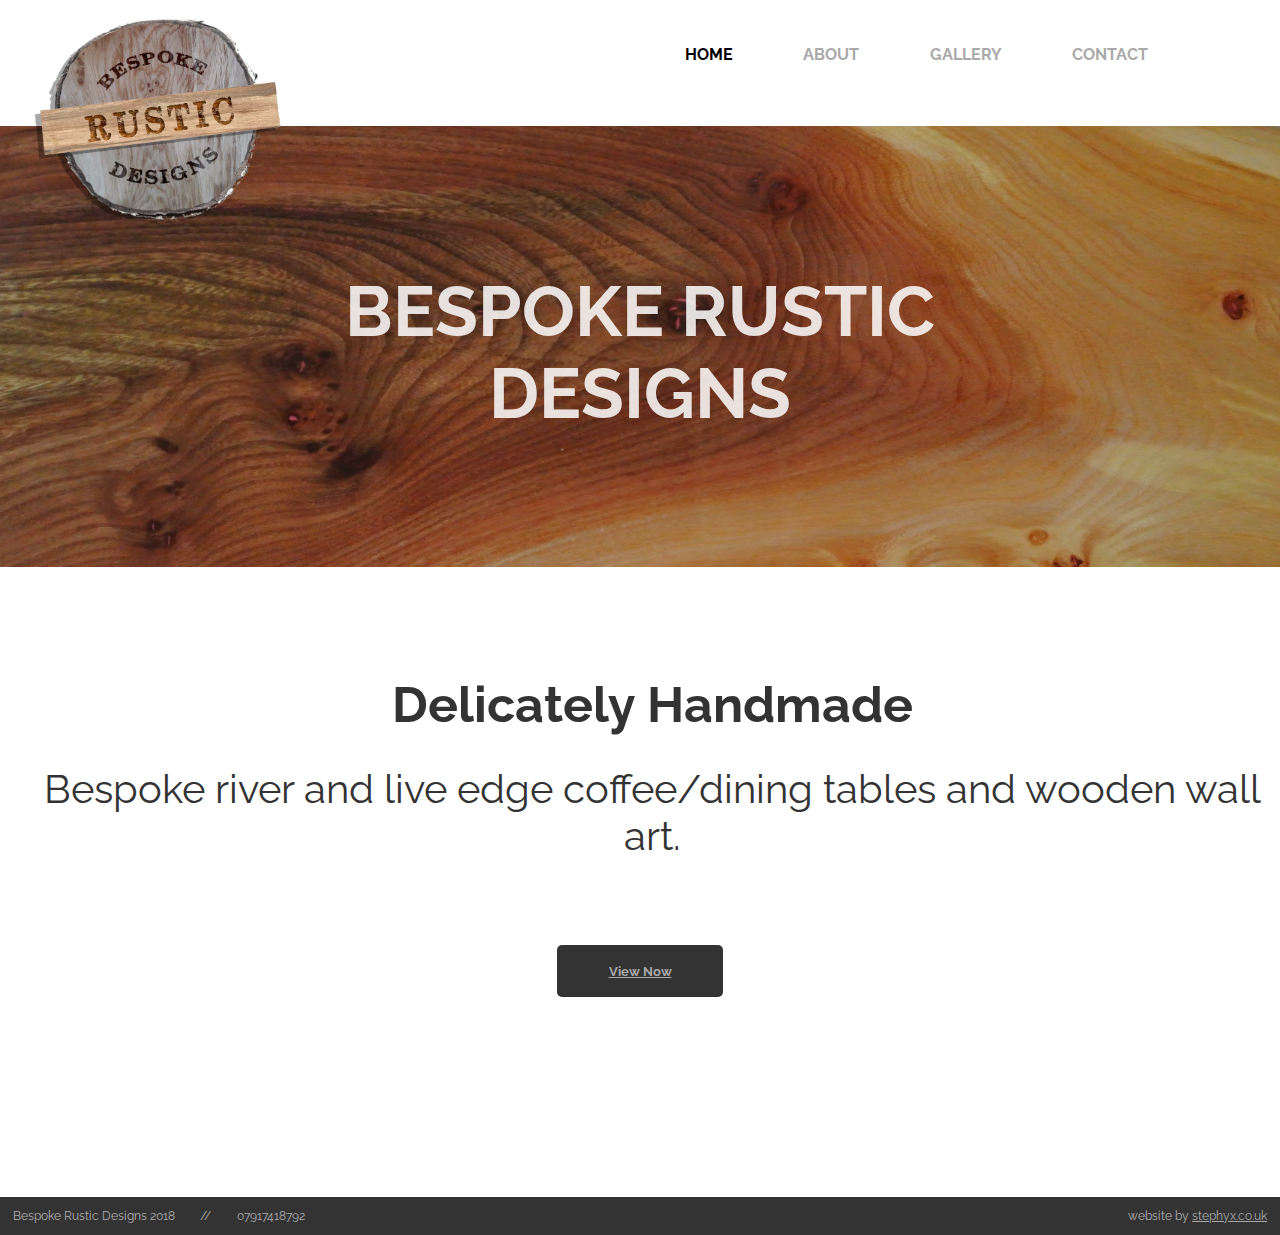
<file: index.html>
<!DOCTYPE html>
<html lang="en">
<head>
    <meta charset="UTF-8">
    <meta name="viewport" content="width=device-width, initial-scale=1.0">
    <meta http-equiv="X-UA-Compatible" content="ie=edge">
    <link rel="stylesheet" href="css/main.css">
    <link rel="stylesheet" href="css/index.css">
    <link rel="stylesheet" href="https://use.fontawesome.com/releases/v5.0.10/css/all.css" integrity="sha384-+d0P83n9kaQMCwj8F4RJB66tzIwOKmrdb46+porD/OvrJ+37WqIM7UoBtwHO6Nlg" crossorigin="anonymous">
    <link href="https://fonts.googleapis.com/css?family=Lato" rel="stylesheet">
    <link href='//fonts.googleapis.com/css?family=Raleway' rel='stylesheet'>
    <title>Bespoke Rustic Designs - Unique Handmade Garden Furniture</title>
    <meta name="description" content="Affordable garden furniture, handmade using any timber, color, and style you can think of."/>
    <meta name="author" content="StephyX Web">
    <meta name="keywords" content="sash windows, shutters, secondary glazing. draughtproof, hertfordshire, carpentry, joinery, garden, garden furniture, furniture, handmade, handmade furniture, bespoke furniture, rustic, rustic furniture, woodwork, wood furniture, timber, timber slabs, dining tables, handmade dining table, tables, coffee tables, handmade tables, river table, live edge table, wooden wall art, wall art, wood art, art, oak, wood, ash, elm, horse chestnut, spalted beech, maple, walnut, bespoke rustic designs, paul brennecke, stephyx, stephyx web, garden furniture website, hertsfordshire local, herts, farm, trees">
</head>

<body>

<div id="image" class='parallax'> </div>
<p id="maintext">BESPOKE RUSTIC DESIGNS</p>
<div id="op"></div>


<div class="logo">
    <img class="logo" border="0" alt="logo" src="images/logo5.png">
</div>
<sidebar>
<nav class="topnav" id="myTopnav">
    <ul>
  <li><a class="active">HOME</a><li>
  <li id="ser"><a href="about.html">ABOUT</a><li>
  <li><a href="gallery.html">GALLERY</a><li>
  <!--<li><a href="testimonials.html">TESTIMONIALS</a><li>-->
  <li><a href="contact.html">CONTACT</a><li>
     </ul>
    <a href="javascript:void(0);" class="icon" onclick="myFunction()">
    <i class="fa fa-bars"></i><li>
  </a>
</nav>
</sidebar>

  
<script>
function myFunction() {
    var x = document.getElementById("myTopnav");
    if (x.className === "topnav") {
        x.className += " responsive";
    } else {
        x.className = "topnav";
    }
}
</script>

<div id="text1">Delicately Handmade</div>
<div id="text2">Bespoke river and live edge coffee/dining tables and wooden wall art.</div>

<div id="leaf"><button class="button" type="button"><a href="gallery.html">View Now</a></button></div>

<section id="footer">
    <footer>
        <p id="foot1">Bespoke Rustic Designs 2018</p>
        <p id="slash"> // </p>
        <p id="foot2">07917418792</p>
        <p id="foot3">website by <a href="https://dev.stephyx.co.uk">stephyx.co.uk</a></p>
    </footer>
</section> <!-- end footer -->

</body>
</html>
</file>
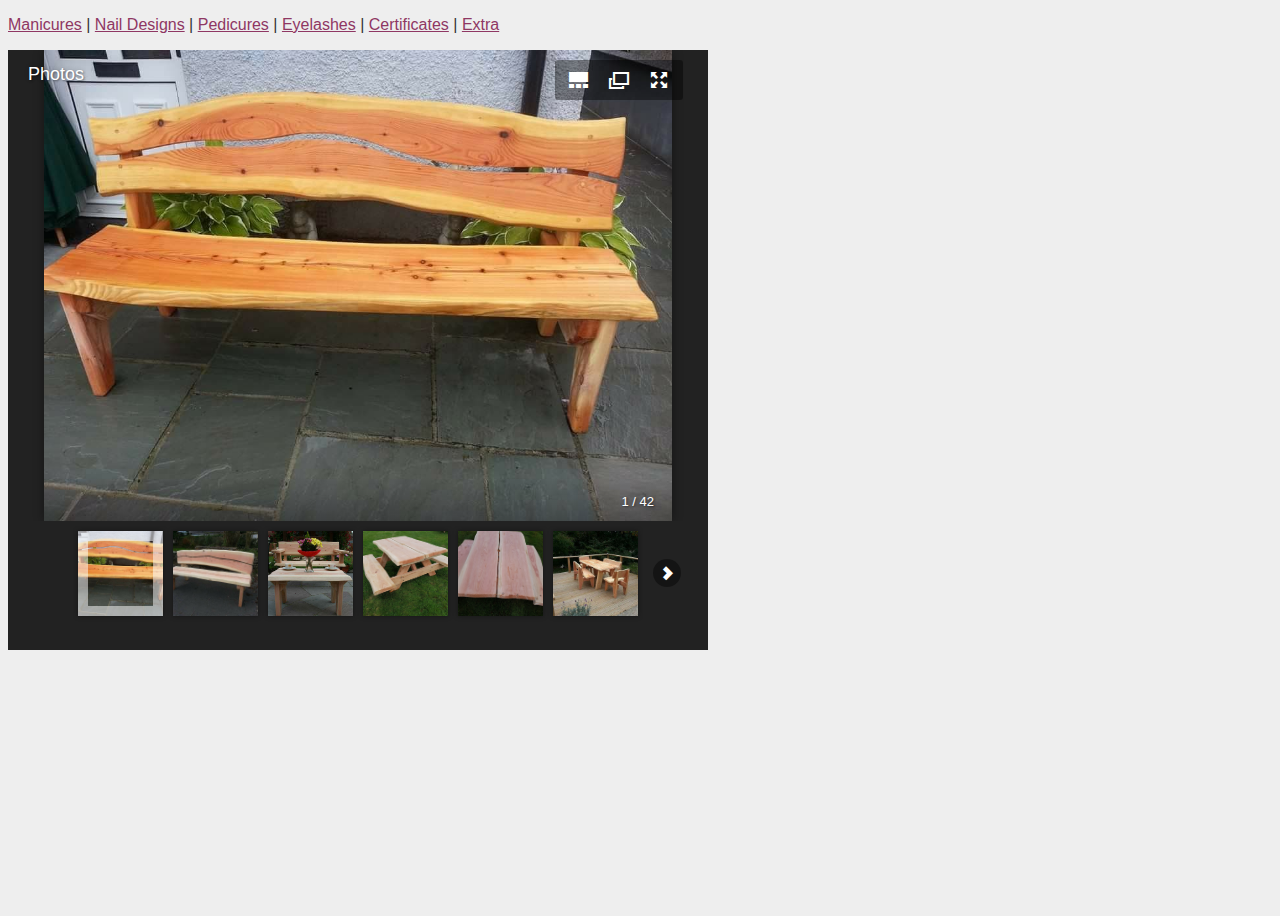
<file: juicebox_lite_1.5.0/web/index.html>
<!DOCTYPE html PUBLIC "-//W3C//DTD XHTML 1.0 Transitional//EN" "http://www.w3.org/TR/xhtml1/DTD/xhtml1-transitional.dtd">
<html xmlns="http://www.w3.org/1999/xhtml" lang="en" xml:lang="en">
<head>
	<title>Gallery</title>
	<meta http-equiv="Content-Type" content="text/html; charset=iso-8859-1" />

	<style type="text/css" media="screen">
	html, body	{ height:100%; }
	body {

		overflow:auto;
		background-color: #eee;
		color:#333;
		font-family:sans-serif;
		xfont-size:20px;
		width:800px;
	}
	a {
		color:#8F3763;
	}

	.link-button{
		color:#8F3763;
		text-decoration: underline;
		cursor: pointer;
	}

	
	</style>

	 <script src="jbcore/juicebox.js"></script>

</head>
<body>
	<p><span id="button-1" class="link-button" >Manicures</span> | <span id="button-2" class="link-button">Nail Designs</span> | <span id="button-3" class="link-button">Pedicures</span> | <span id="button-4" class="link-button">Eyelashes</span> | <span id="button-5" class="link-button">Certificates</span> | <span id="button-6" class="link-button">Extra</span></p>

	<div id="juicebox-container"></div>

	<script>

	$(document).ready(function() {
		//load gallery 1
		loadGallery('gallery1/');
		//initialize top buttons
		$("#button-1").on("click", function(){loadGallery('gallery1/');});
		$("#button-2").on("click", function(){loadGallery('gallery2/');});
		$("#button-3").on("click", function(){loadGallery('gallery3/');});
		$("#button-4").on("click", function(){loadGallery('gallery4/');});
		$("#button-5").on("click", function(){loadGallery('gallery5/');});
		$("#button-6").on("click", function(){loadGallery('gallery6/');});
	});

	function loadGallery(base) {
		new juicebox({
			baseUrl : base,
			containerId : 'juicebox-container',
			backgroundColor : '222222',
			galleryWidth:'700',
			galleryHeight:'600'
		});
	}
	</script>
</body>
</html>
</file>
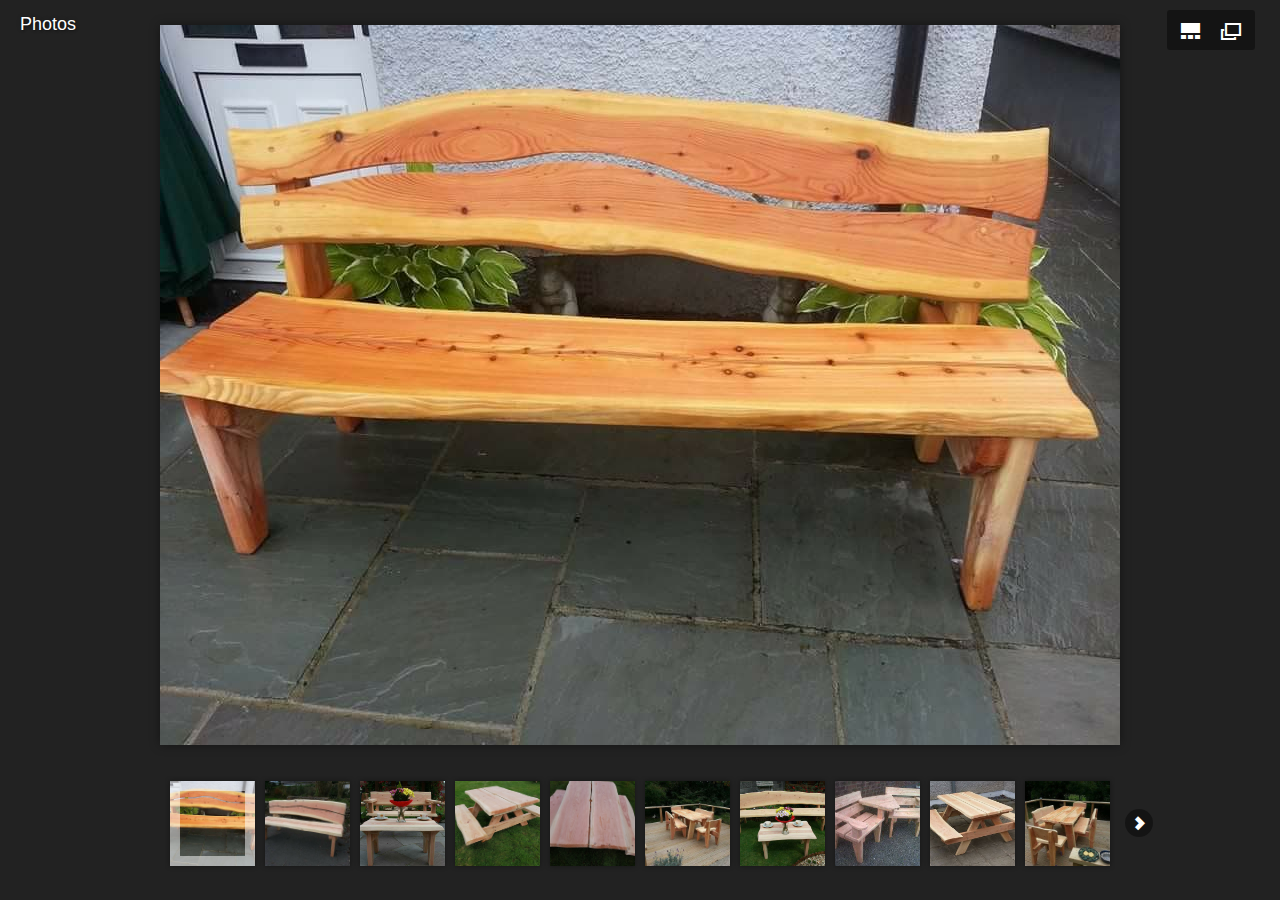
<file: juicebox_lite_1.5.0/web/gallery1/index.html>
<!DOCTYPE html>
<html lang="en">
<head>
	<title>Juicebox Gallery</title>
	<meta charset="utf-8" />
	<meta name="viewport" id="jb-viewport" content="width=device-width, initial-scale=1.0, minimum-scale=1, maximum-scale=1, user-scalable=0" />
	<meta name="description" content="This is a Juicebox Gallery. Get yours at www.juicebox.net" />
	<style type="text/css">
	body {
		margin: 0px;
	}
	</style>
</head>
<body>
	<!--START JUICEBOX EMBED-->
	<script src="jbcore/juicebox.js"></script>
	<script>
	new juicebox({
		containerId: 'juicebox-container'
	});
	</script>
	<div id="juicebox-container"></div>
	<!--END JUICEBOX EMBED-->
</body>
</html>
</file>
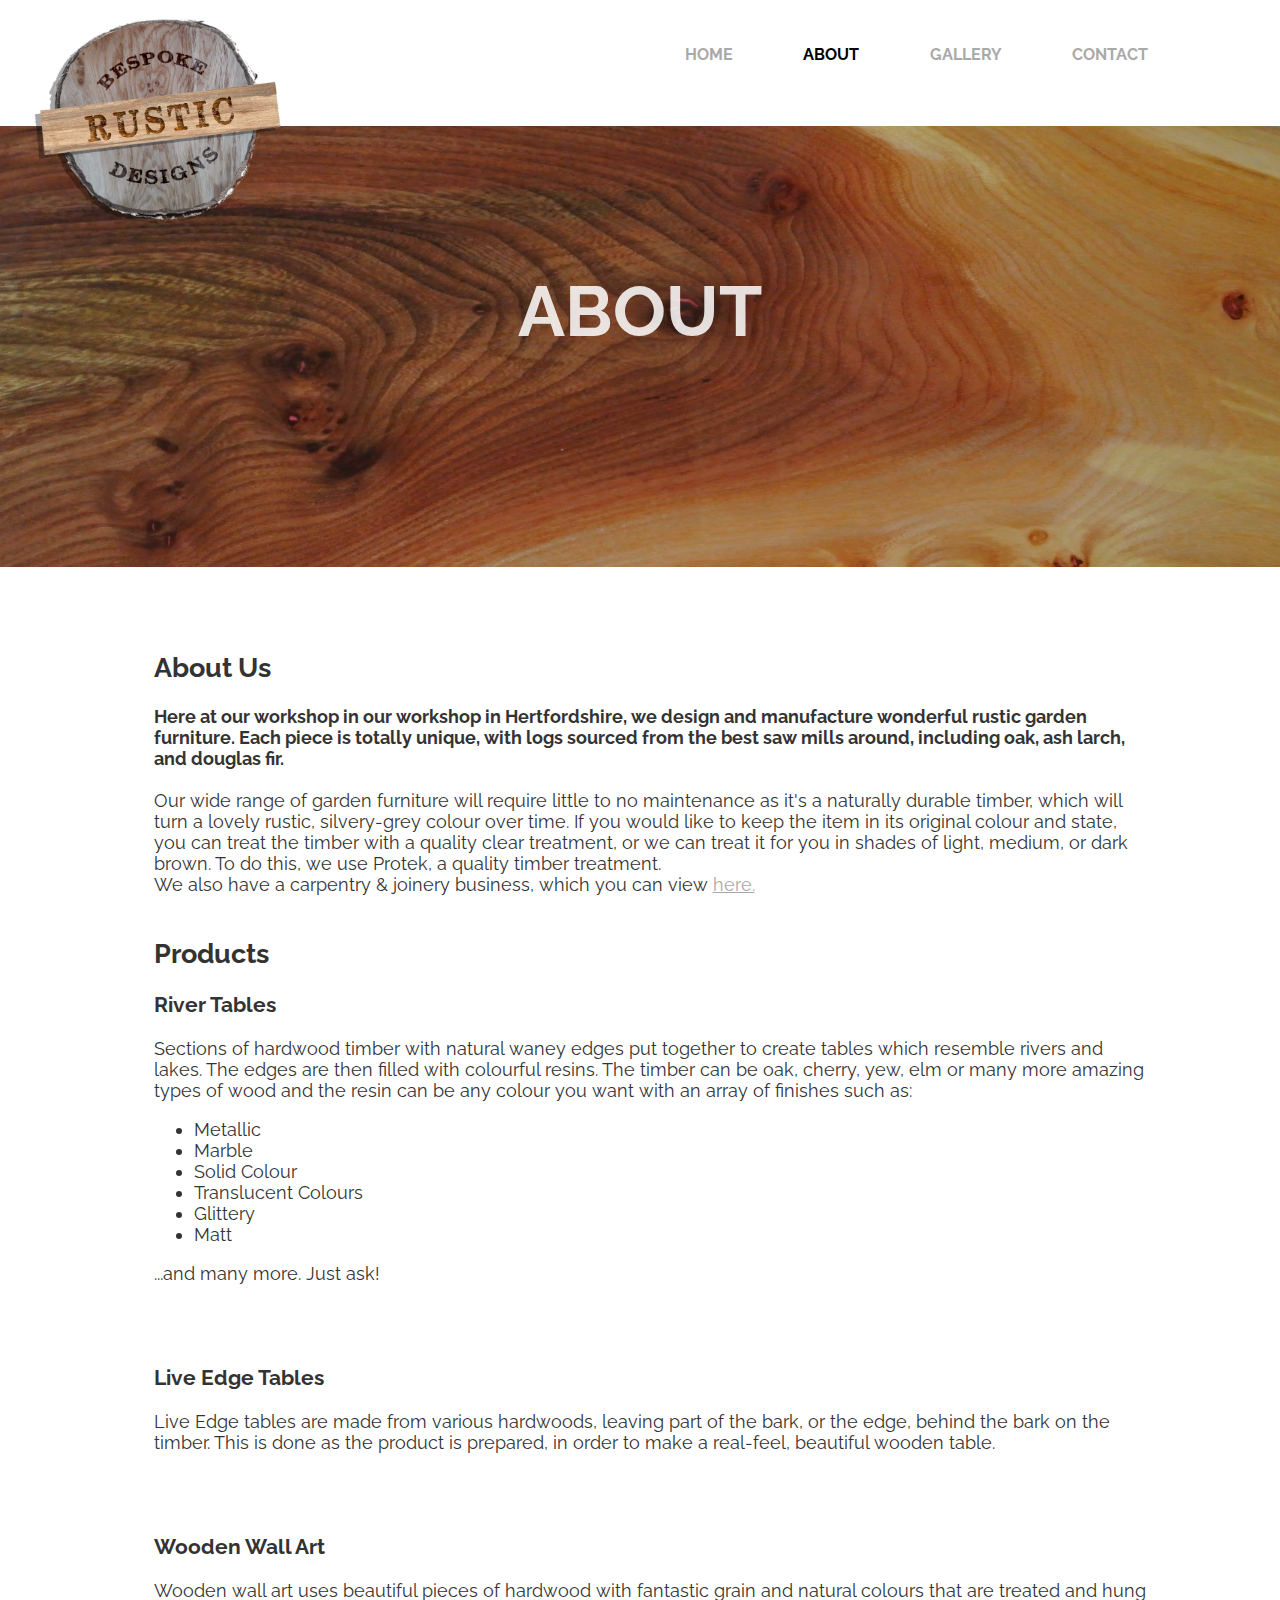
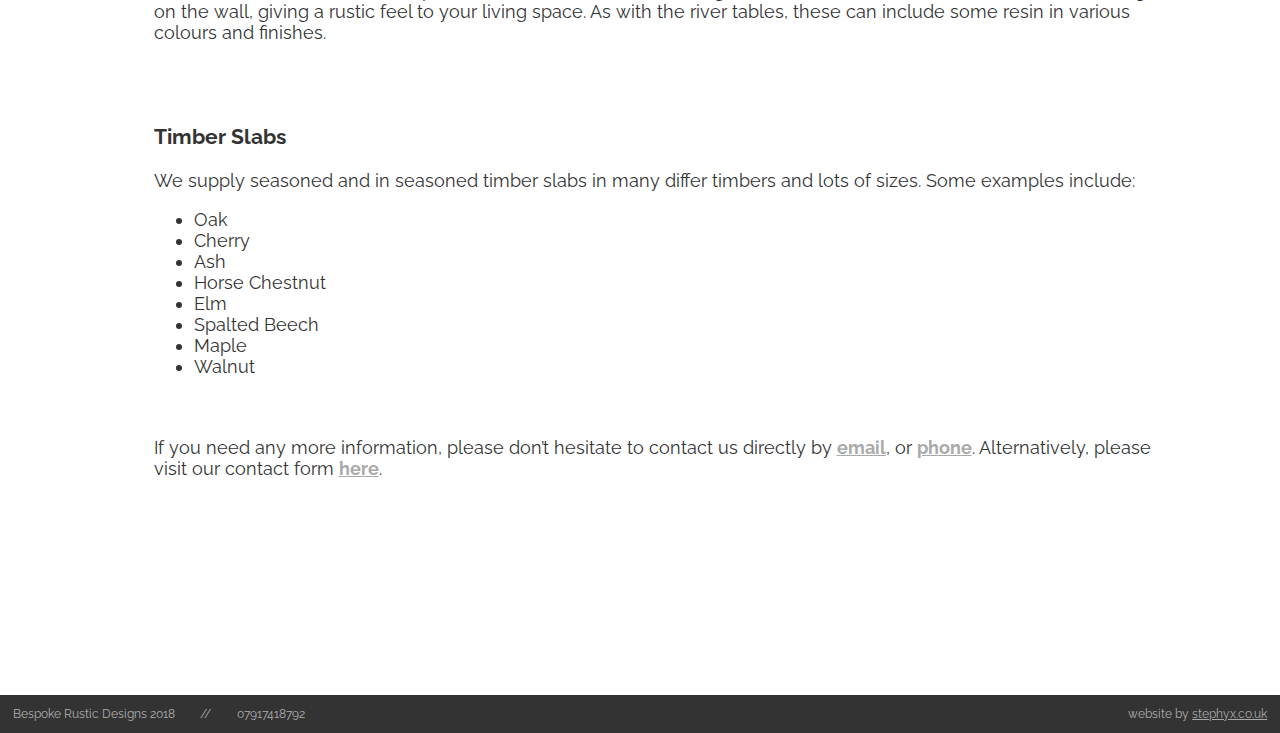
<file: about.html>
<!DOCTYPE html>
<html lang="en">
<head>
    <meta charset="UTF-8">
    <meta name="viewport" content="width=device-width, initial-scale=1.0">
    <meta http-equiv="X-UA-Compatible" content="ie=edge">
    <link rel="stylesheet" href="css/main.css">
    <link rel="stylesheet" href="css/about.css">
    <link rel="stylesheet" href="https://use.fontawesome.com/releases/v5.0.10/css/all.css" integrity="sha384-+d0P83n9kaQMCwj8F4RJB66tzIwOKmrdb46+porD/OvrJ+37WqIM7UoBtwHO6Nlg" crossorigin="anonymous">
    <link href="https://fonts.googleapis.com/css?family=Lato" rel="stylesheet">
    <link href='//fonts.googleapis.com/css?family=Raleway' rel='stylesheet'>
    <title>About - Bespoke Rustic Furniture</title>
    <meta name="description" content="What makes us so special? Each piece of handmade furniture is totally unique, and personal to you..."/>
    <meta name="author" content="StephyX Web">
    <meta name="keywords" content="sash windows, shutters, secondary glazing. draughtproof, hertfordshire, carpentry, joinery, garden, garden furniture, furniture, handmade, handmade furniture, bespoke furniture, rustic, rustic furniture, woodwork, wood furniture, timber, timber slabs, dining tables, handmade dining table, tables, coffee tables, handmade tables, river table, live edge table, wooden wall art, wall art, wood art, art, oak, wood, ash, elm, horse chestnut, spalted beech, maple, walnut, bespoke rustic designs, paul brennecke, stephyx, stephyx web, garden furniture website, hertsfordshire local, herts, farm, trees">
</head>

<body>

<div id="image" class='parallax'></div>
<p id="maintext">ABOUT</p>
<div id="op"></div>

<div class="logo">
    <img class="logo" border="0" alt="logo" src="images/logo5.png">
</div>

<sidebar>
<nav class="topnav" id="myTopnav">
    <ul>
  <li><a href="index.html">HOME</a><li>
  <li id="ser"><a class="active">ABOUT</a><li>
  <li><a href="gallery.html">GALLERY</a><li>
  <!--<li><a href="testimonials.html">TESTIMONIALS</a><li>-->
  <li><a href="contact.html">CONTACT</a><li>
     </ul>
    <a href="javascript:void(0);" class="icon" onclick="myFunction()">
    <i class="fa fa-bars"></i><li>
  </a>
</nav>
</sidebar>

<script>
function myFunction() {
    var x = document.getElementById("myTopnav");
    if (x.className === "topnav") {
        x.className += " responsive";
    } else {
        x.className = "topnav";
    }
}
</script>

<div id="about">
<h2>About Us</h2>
    <p><b>Here at our workshop in our workshop in Hertfordshire, we design and manufacture wonderful rustic garden furniture. Each piece is totally unique, with logs sourced from the best saw mills around, including oak, ash larch, and douglas fir.</b>
<br>
<br>
Our wide range of garden furniture will require little to no maintenance as it's a naturally durable timber, which will turn a lovely rustic, silvery-grey colour over time.
If you would like to keep the item in its original colour and state, you can treat the timber with a quality clear treatment, or we can treat it for you in shades of light, medium, or dark brown. To do this, we use Protek, a quality timber treatment.
<br>
We also have a carpentry & joinery business, which you can view <a href="http://northhertsjoinery.com/">here.</a>
<br>
<br>
<h2>Products</h2>
<h3>River Tables</h3>
<p>Sections of hardwood timber with natural waney edges put together to create tables which resemble rivers and lakes. The edges are then filled with colourful resins. The timber can be oak, cherry, yew, elm or many more amazing types of wood and the resin can be any colour you want with an array of finishes such as: 
    <ul>
        <li>Metallic</li>
        <li>Marble</li>
        <li>Solid Colour</li>
        <li>Translucent Colours</li>
        <li>Glittery</li>
        <li>Matt</li>
    </ul>
...and many more. Just ask!</p>
<br>
<br>
<h3>Live Edge Tables</h3>
<p>Live Edge tables are made from various hardwoods, leaving part of the bark, or the edge, behind the bark on the timber. This is done as the product is prepared, in order to make a real-feel, beautiful wooden table.</p>
<br>
<br>
<h3>Wooden Wall Art</h3>
<p>Wooden wall art uses beautiful pieces of hardwood with fantastic grain and natural colours that are treated and hung on the wall, giving a rustic feel to your living space.
As with the river tables, these can include some resin in various colours and finishes.</p>
<br>
<br>
<h3>Timber Slabs</h3>
<p>We supply seasoned and in seasoned timber slabs in many differ timbers and lots of sizes. Some examples include:
<ul>
    <li>Oak</li>
    <li>Cherry</li>
    <li>Ash</li>
    <li>Horse Chestnut</li>
    <li>Elm</li>
    <li>Spalted Beech</li>
    <li>Maple</li>
    <li>Walnut</li>
</ul>
</p>
<br>
<br>
If you need any more information, please don’t hesitate to contact us directly by <b><a href="mailto:paulsbrennecke%40gmail%2ecom?subject=Garden Furniture Website (Contact)&body=">email</a></b>, or <b><a href="tel:+447917418792">phone</a></b>. Alternatively, please visit our contact form <b><a href=contact.html>here</a></b>.</p>
</div>

    
</div>

<section id="footer">
    <footer>
        <p id="foot1">Bespoke Rustic Designs 2018 </p>
        <p id="slash"> // </p>
        <p id="foot2">07917418792</p>
        <p id="foot3">website by <a href="https://dev.stephyx.co.uk">stephyx.co.uk</a></p>
    </footer>
</section> <!-- end footer -->

</body>
</html>
</file>
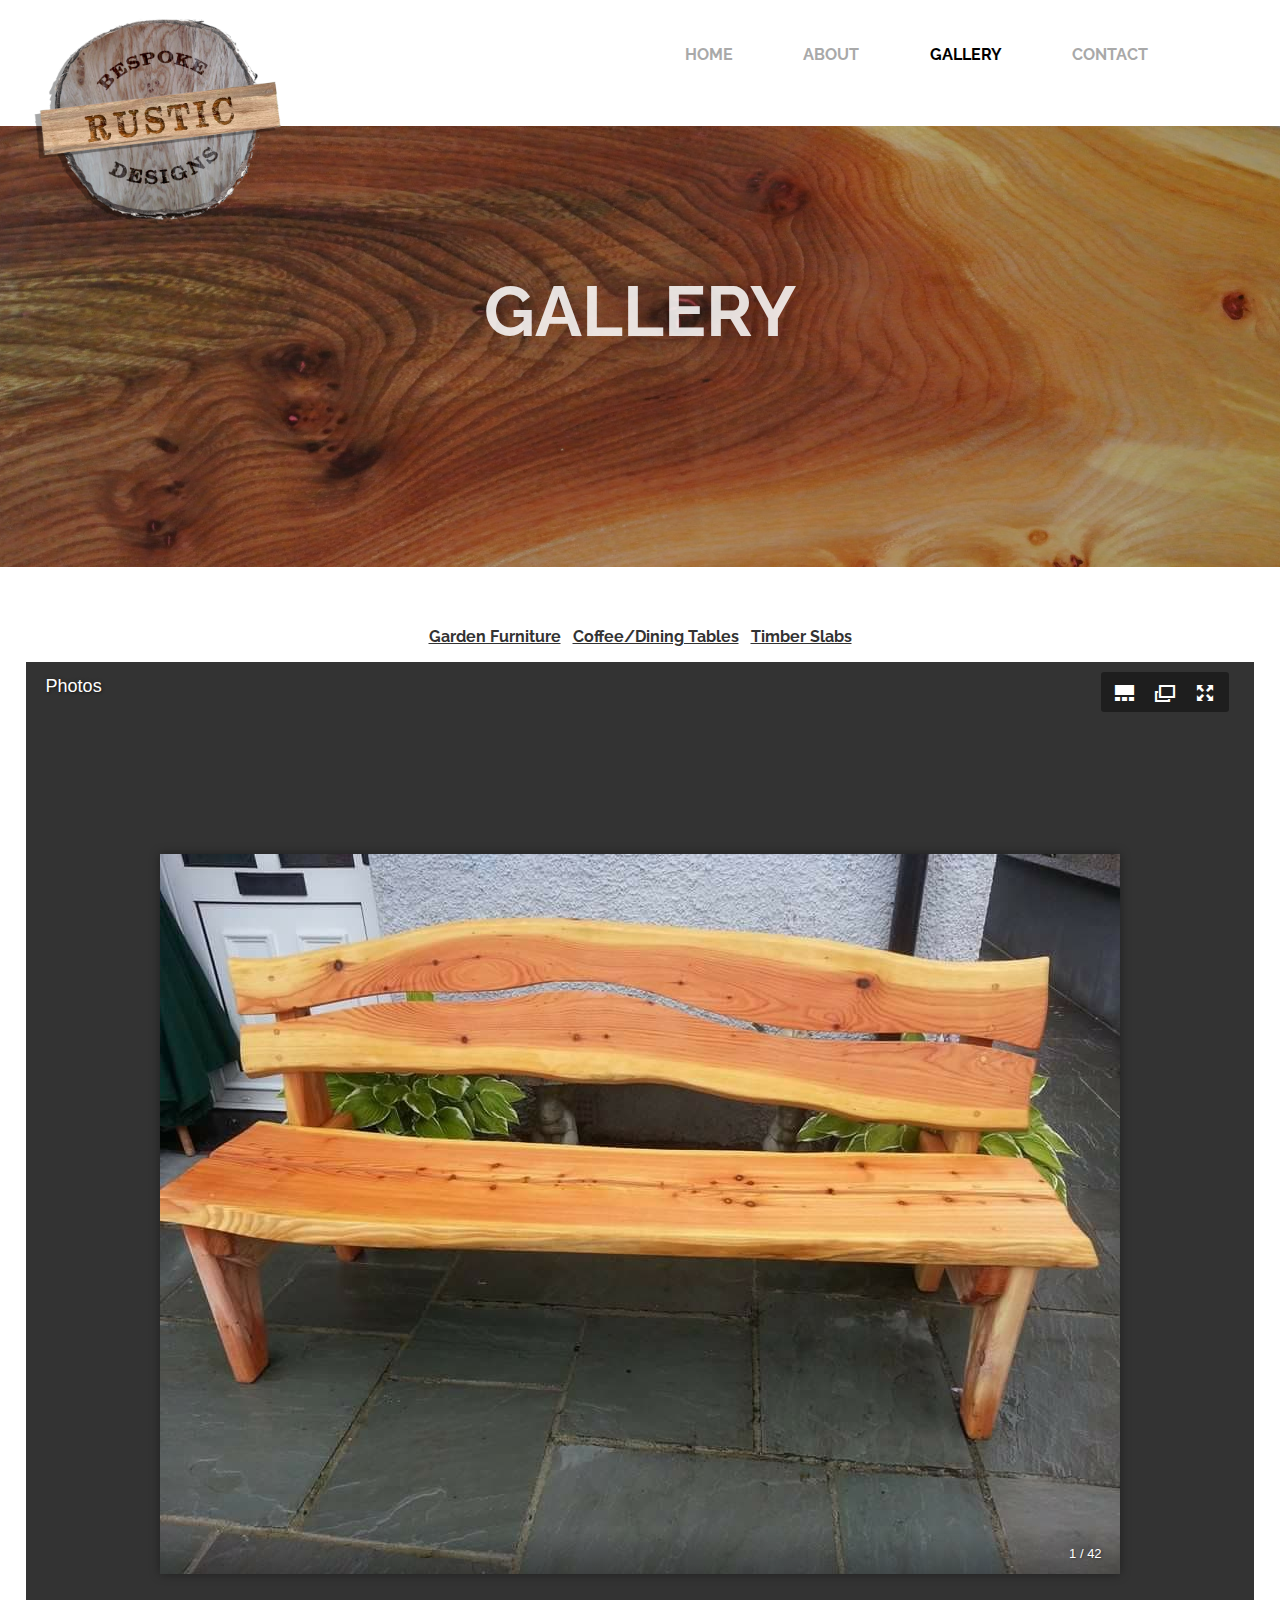
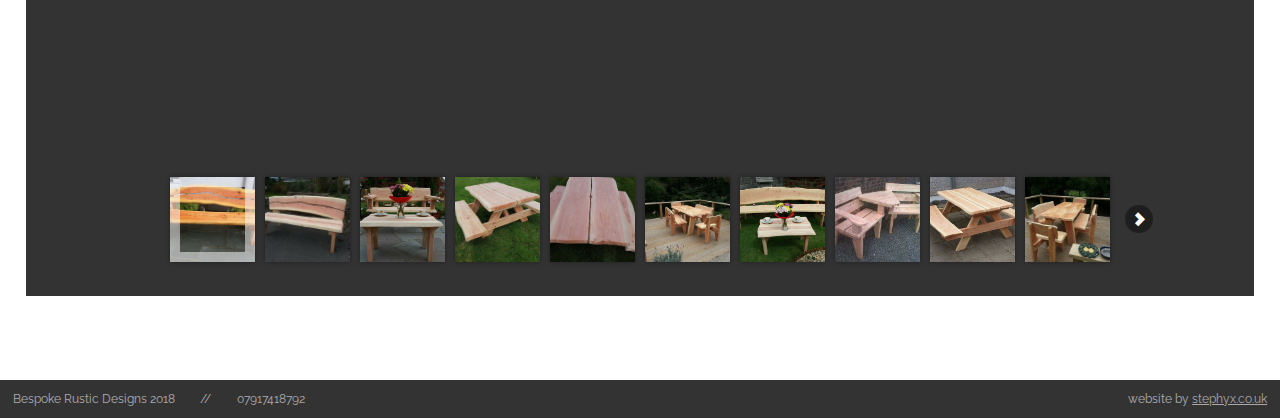
<file: gallery.html>
<!DOCTYPE html>
<html lang="en">
<head>
    <meta charset="UTF-8">
    <meta name="viewport" content="width=device-width, initial-scale=1.0">
    <meta http-equiv="X-UA-Compatible" content="ie=edge">
    <link rel="stylesheet" href="css/main.css">
    <link rel="stylesheet" href="css/photos.css">
    <link rel="stylesheet" href="https://use.fontawesome.com/releases/v5.0.10/css/all.css" integrity="sha384-+d0P83n9kaQMCwj8F4RJB66tzIwOKmrdb46+porD/OvrJ+37WqIM7UoBtwHO6Nlg" crossorigin="anonymous">
    <link href="https://fonts.googleapis.com/css?family=Lato" rel="stylesheet">
    <script src="juicebox_lite_1.5.0/web/jbcore/juicebox.js"></script>
    <link href='//fonts.googleapis.com/css?family=Raleway' rel='stylesheet'>
    <script src="juicebox_lite_1.5.0/web/jbcore/juicebox.js"></script>
		<style type="text/css" media="screen">
			.link-button{
				color: #333333;
				font-weight: bold;
				text-decoration: underline;
				cursor: pointer;
			}
		</style>
    <title>Gallery - Bespoke Rustic Designs</title>
    <meta name="description" content="A collection of photos showing the unique garden furniture and dining tables made by Bespoke Rustic Designs."/>
    <meta name="author" content="StephyX Web">
    <meta name="keywords" content="sash windows, shutters, secondary glazing. draughtproof, hertfordshire, carpentry, joinery, garden, garden furniture, furniture, handmade, handmade furniture, bespoke furniture, rustic, rustic furniture, woodwork, wood furniture, timber, timber slabs, dining tables, handmade dining table, tables, coffee tables, handmade tables, river table, live edge table, wooden wall art, wall art, wood art, art, oak, wood, ash, elm, horse chestnut, spalted beech, maple, walnut, bespoke rustic designs, paul brennecke, stephyx, stephyx web, garden furniture website, hertsfordshire local, herts, farm, trees">
</head>

<body>

<div id='image' class="parallax">
</div> <!-- end image -->
<p id="maintext">GALLERY</p>
<div id="op"></div>

<div class="logo">
    <img class="logo" border="0" alt="logo" src="images/logo5.png">
</div>

<sidebar>
<nav class="topnav" id="myTopnav">
    <ul>
  <li><a href="index.html">HOME</a><li>
  <li id="ser"><a href="about.html">ABOUT</a><li>
  <li><a class="active">GALLERY</a><li>
  <!--<li><a href="testimonials.html">TESTIMONIALS</a><li>-->
  <li><a href="contact.html">CONTACT</a><li>
     </ul>
    <a href="javascript:void(0);" class="icon" onclick="myFunction()">
    <i class="fa fa-bars"></i><li>
  </a>
</nav>
</sidebar>

<script>
function myFunction() {
    var x = document.getElementById("myTopnav");
    if (x.className === "topnav") {
        x.className += " responsive";
    } else {
        x.className = "topnav";
    }
}
</script>

<div id="gallery">
<!--START JUICEBOX EMBED-->
<p align="center"><span id="button-1" class="link-button" >Garden Furniture</span> | <span id="button-2" class="link-button">Coffee/Dining Tables</span> | <span id="button-3" class="link-button">Timber Slabs</span> </p>

<div id="juicebox-container" style="margin: 0 auto;"></div>

<script>

$(document).ready(function() {
	//load gallery 1
	loadGallery('juicebox_lite_1.5.0/web/gallery1/');
	//initialize top buttons
	$("#button-1").on("click", function(){loadGallery('juicebox_lite_1.5.0/web/gallery1/');});
	$("#button-2").on("click", function(){loadGallery('juicebox_lite_1.5.0/web/gallery2/');});
	$("#button-3").on("click", function(){loadGallery('juicebox_lite_1.5.0/web/gallery3/');});
});

function loadGallery(base) {
	new juicebox({
		baseUrl : base,
		containerId : 'juicebox-container',
		backgroundColor: '#333333',
		galleryWidth: '100%',
		galleryHeight: '95%',
	});
}
</script>
<!--END JUICEBOX EMBED-->
</div>

<section id="footer">
    <footer>
        <p id="foot1">Bespoke Rustic Designs 2018 </p>
        <p id="slash"> // </p>
        <p id="foot2">07917418792</p>
        <p id="foot3">website by <a href="https://dev.stephyx.co.uk">stephyx.co.uk</a></p>
    </footer>
</section> <!-- end footer -->

</body>
</html>
</file>
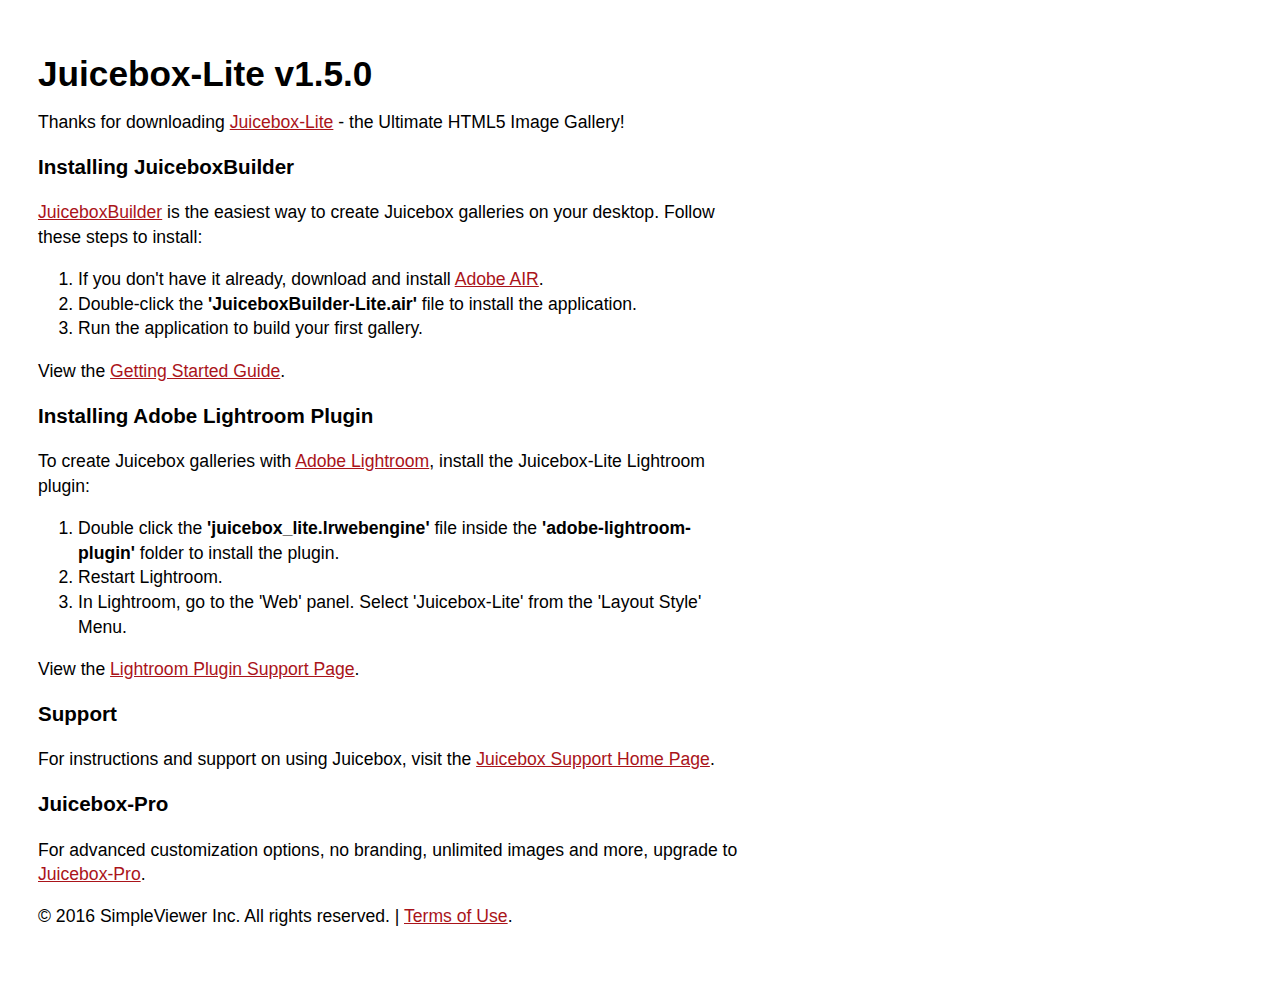
<file: juicebox_lite_1.5.0/readme.html>
<!DOCTYPE html>
<html lang="en">
	<head>
		<meta http-equiv="Content-Type" content="text/html; charset=iso-8859-1" />
		<title>Juicebox-Lite Readme</title>
		<style type="text/css">
			body {
				font-family: Arial, Helvetica, sans-serif;
				padding: 30px;
				width: 700px;
				font-size: 110%;
				line-height: 140%;
			}		
			a {
				color: #AA141A;
			}			
		</style>
	</head>
	<body>
		<h1>Juicebox-Lite v1.5.0</h1>
		<p>Thanks for downloading <a href="http://www.juicebox.net/">Juicebox-Lite</a> - the Ultimate HTML5 Image Gallery!</p>
		<h3>Installing JuiceboxBuilder</h3>
		<p><a href="http://www.juicebox.net/tour/juiceboxbuilder/">JuiceboxBuilder</a> is the easiest way to create Juicebox galleries on your desktop. Follow these steps to install:</p>
		<ol>
			<li>If you don't have it already, download and install <a href="http://get.adobe.com/air/">Adobe AIR</a>.</li>
			<li>Double-click the <b>'JuiceboxBuilder-Lite.air'</b> file to install the application.</li>
			<li>Run the application to build your first gallery.</li>			
		</ol>
		<p>View the <a href="http://www.juicebox.net/support/#getting-started">Getting Started Guide</a>.</p>

		<h3>Installing Adobe Lightroom Plugin</h3>
		<p>To create Juicebox galleries with <a href="http://www.adobe.com/products/photoshop-lightroom.html">Adobe Lightroom</a>, install the Juicebox-Lite Lightroom plugin:</p>
		<ol>
			<li>Double click the <b>'juicebox_lite.lrwebengine'</b> file inside the <b>'adobe-lightroom-plugin'</b> folder to install the plugin.</li> 
			<li>Restart Lightroom.</li> 
			<li>In Lightroom, go to the 'Web' panel. Select 'Juicebox-Lite' from the 'Layout Style' Menu.</li>
		</ol>
		<p>View the <a href="http://www.juicebox.net/support/lightroom/">Lightroom Plugin Support Page</a>.</p>	
		<h3>Support</h3>
		<p>
			For instructions and support on using Juicebox, visit the <a href="http://www.juicebox.net/support">Juicebox Support Home Page</a>.
		</p>
		<h3>Juicebox-Pro</h3>
		<p>
			For advanced customization options, no branding, unlimited images and more, upgrade to <a href="http://www.juicebox.net/download">Juicebox-Pro</a>.
		</p>
		<p>&copy; 2016 SimpleViewer Inc. All rights reserved. | <a href="http://www.juicebox.net/terms/">Terms of Use</a>.
		</p>
	</body>
</html>
</file>
<file: css/main.css>
* {
    font-family: 'Raleway';
}

html {
    margin: 0;
    padding: 0;
}

a {
    color: darkgrey;
}

body {
    height: 100vh;
    width: 100vw;
    display: grid;
    overflow-x: hidden;
    margin: 0;
    padding: 0;
    color: white;
}

.logo {
    grid-column: 1;
    grid-row: 1;
    text-align: center;
    vertical-align: center;
    z-index: 15;
    width: 300px;
    height: 230px;
}

#op {
    grid-row: 1 / span 5;
    grid-column: 1 / span 3;
    height: 50vh;    
    margin-top: 13vh;
    background-color: rgba(0,0,0, 0.1);
}

#maintext {
    grid-row: 2;
    grid-column: 2;
    text-align: center;
    margin-top: 15vh;
    color: rgba(255, 255, 255, 0.85);
    z-index: 12;
    font-weight: bold;
    font-size: 70px;
}

.parallax {
    background-image: url("1.JPG");
    background-attachment: fixed;
    background-position: center;
    background-repeat: no-repeat;
    background-size: cover;
}

#image {
    grid-row: 1 / span 5;
    grid-column: 1 / span 3;
    z-index: -1;
    margin-top: 13vh;
    width: 100%;
    height: 50vh;
}

.topnav {
  overflow: hidden;
  background-color: white;
  z-index: 1000;
}
    .topnav a {
        margin-left: 5%;
        text-decoration: none;
        color: darkgrey;
    }
    .topnav ul {
        list-style-type: none;
        margin: 0;
        padding: 0;
        text-align: center;
        vertical-align: center;
        padding-top: 5vh;
        margin-left: 25vw;
        margin-right: 25vw;
    }
    
    .topnav li .active {
        color: black;
    }
    
    .topnav a:visited {
        color: darkgrey;
    }
    
    .topnav a:hover {
        color: black;
        cursor: pointer;
        
    }
    .topnav ul li {
        color: darkgrey;
        text-decoration: none;
        text-align: center;
        font-weight: bold;
        font-size: 16px;
        display: inline;
        list-style-type: none;
        padding: 1.2%;
    }
    .topnav .icon {
      display: none;
    }

#footer {
    background-color: #333333;
    color: rgba(255, 255, 255, 0.6);
    text-align: center;
}

#footer p {
    margin-left: 1vw;
    margin-right: 1vw;
    font-size: 12px;
}

    #foot1, #slash, #foot2 {
        text-align: left;
        float: left;
    }
    #foot3  {
        text-align: right;
        float: right;
    }
    
        #foot3 a, a:visited {
            color: darkgrey;
        }
        
        #foot3 a:hover {
            color: black;
            cursor: pointer;
        }
        
@media screen and (min-width: 600px) {
    .topnav {
        height: 10vh;
    }
}
@media screen and (max-width: 600px) {
    .topnav {
        background-color: white;
        padding: 4vh;
        margin-bottom: -10%;
    }
    .topnav li:not(:first-child) {display: none;}
    .topnav li:first-child {
        float:left;
        position: absolute;
        left: 0;
        top: 0;
        margin-top: 3vh;
        margin-left: 5vw;
    }
    .topnav ul {
        margin-left: -2vw;
    }
    
    .topnav a.icon {
        float: right;
        color: black;
        display: block;
        position: absolute;
        right: 0;
        top: 0;
        margin-top: 4vh;
        margin-right: 5vw;
    }
    .topnav.responsive {position: relative;}
    .topnav.responsive .icon {
        float: right;
        color: black;
        display: block;
        position: absolute;
        right: 0;
        top: 0;
        margin-top: 4vh;
        margin-right: 8.7vw;
    }
    .topnav.responsive li{
        float: none;
        display: block;
        text-align: left;
    }
    .topnav.responsive #ser {
        margin-top: 3vh;
    }
}
@media screen and (max-width: 1526px) {
    .topnav {
        padding-bottom: 4vh;
    }
    .topnav ul {
        text-align: right;
        padding-top: 5vh;
        margin-left: -5vw;
        margin-right: 8vw;
    }
    .topnav ul li {
        text-align: right;
        margin-left: -2vw;
        margin-right: 1vw;
        padding-left: 0;
    }
}
</file>
<file: css/index.css>
body {
  grid-template-columns: 20vw 60vw 20vw;
  grid-template-rows: 15vh 25vh 25vh 25vh 38vh 5vh;
  background-color: white;
}

sidebar {
    grid-row: 1;
    grid-column: 1 / span 3;
}

#text1, #text2 {
    grid-column: 1 / span 3;
    color: #333333;
    text-align: left;
    margin-left: 2vw;
    text-align: center;
}
#text1 {
    font-weight: bold;
    grid-row: 3;
    font-size: 35px;
    margin-top: 35vh;
}
#text2 {
    grid-row: 3;
    margin-top: 45vh;
    font-size: 25px;
}

#leaf {
    grid-row: 5;
    grid-column: 2;
    text-align: center;
    margin-top: 15vh;
}

a href {
    color: white;
}

button {
    border-radius: 5px;
    background-color: #333333;
    text-decoration: none;
    border: none;
    color: white;
    font-weight: bold;
    padding: 2vh 4vw;
}

#footer {
    grid-row: 7;
    grid-column: 1 / span 3;
}

@media (max-width: 407px) {
    body {
        grid-template-rows: 15vh 25vh 25vh 25vh 50vh 5vh;
    }
    #text1 {
        grid-row: 3;
        margin-bottom: 15vh;
    }
    #text2 {
        grid-row: 3;
        margin-top: 50vh;
    }
    #leaf {
        grid-row: 4;
        grid-column: 2;
        text-align: center;
        margin-top: 50vh;
        color: white;
    }
}

@media (min-width: 1100px) {
   #text1 {
        font-size: 50px;
        margin-bottom: 50vh;
   }
   #text2 {
       font-size: 40px;
   }
}

@media (max-width: 970px) {
    #maintext {
        font-size: 50px;
        grid-column: 1 / span 3;
    }
}

@media screen and (max-width: 600px) {
    .logo {
        width: 270px;
        height: 200px;
        grid-column: 1 / span 3;
        margin-left: 12.5vw;
        margin-top: 8vh;
    }
    #maintext {
        display: none;
    }
    #text2 {
        font-size: 25px;
    }
}

@media screen and (max-width: 510px) {
    .logo {
        width: 270px;
        height: 200px;
        grid-column: 1 / span 3;
        margin-left: 10.5vw;
        margin-top: 8vh;
    }
    #maintext {
        display: none;
    }
}

@media screen and (max-width: 430px) {
    .logo {
        width: 270px;
        height: 200px;
        grid-column: 1 / span 3;
        margin-left: 9.5vw;
        margin-top: 8vh;
    }
    #maintext {
        display: none;
    }
}

@media screen and (max-width: 460px) {
    .logo {
        width: 270px;
        height: 200px;
        grid-column: 1 / span 3;
        margin-left: 5.6vw;
        margin-top: 8vh;
    }
    #maintext {
        display: none;
    }
}

@media screen and (max-width: 335px) {
    .logo {
        width: 270px;
        height: 200px;
        grid-column: 1 / span 3;
        margin-left: 1.5vw;
        margin-top: 8vh;
    }
    #maintext {
        display: none;
    }
}
</file>
<file: css/about.css>
body {
  grid-template-columns: 10vw 80vw 10vw;
  grid-template-rows: 15vh 25vh 25vh 25vh 100vh 5vh;
  background-color: white;
}

sidebar {
    grid-row: 1;
    grid-column: 1 / span 3;
}

ul {
    text-align: left;
}

#about {
    grid-column: 2;
    color: #333333;
    font-size: 18px;
    text-align: left;
    margin-left: 2vw;
    text-align: left;
    grid-row: 3;
    margin-top: 30vh;
}

#footer {
    grid-row: 7;
    grid-column: 1 / span 3;
}

@media (max-width: 535px) {
    body {
        grid-template-rows: 15vh 25vh 25vh 25vh 400vh 5vh;
    }
    #about {
        font-size: 15px;
        margin-bottom: -40vh;
    }
}

@media (max-width: 400px) {
    body {
        grid-template-rows: 15vh 25vh 25vh 25vh 550vh 5vh;
    }
}

@media (min-device-width: 300px) and (max-device-width: 400px) {
    body {
        grid-template-rows: 15vh 25vh 25vh 25vh 400vh 5vh;
    }
}

@media (min-width: 1100px) {
    body {
        grid-template-rows: 15vh 25vh 25vh 25vh 160vh 5vh;
    }
    #about {
        font-size: 18px;
        margin-bottom: 30vh;
    }
}

@media (max-width: 600px) {
   .logo {
       display: none;
   }
}
</file>
<file: css/photos.css>
body {
  grid-template-columns: 20vw 60vw 20vw;
  grid-template-rows: 15vh 25vh 25vh 150vh 5vh;
}

sidebar {
    grid-row: 1;
    grid-column: 1 / span 3;
}

#gallery {
    grid-row: 4;
    grid-column: 1 / span 3;
    margin: 2%;
}

#footer {
    grid-row: 6;
    grid-column: 1 / span 5;
}

@media (max-width: 535px) {
    #maintext {
        font-size: 40px;
    }
    body {
      grid-template-rows: 15vh 25vh 25vh 130vh 5vh;
    }
    #gallery {
        margin-bottom: 10vh;
    }
}

@media (max-width: 600px) {
   .logo {
       display: none;
   }
}
</file>
